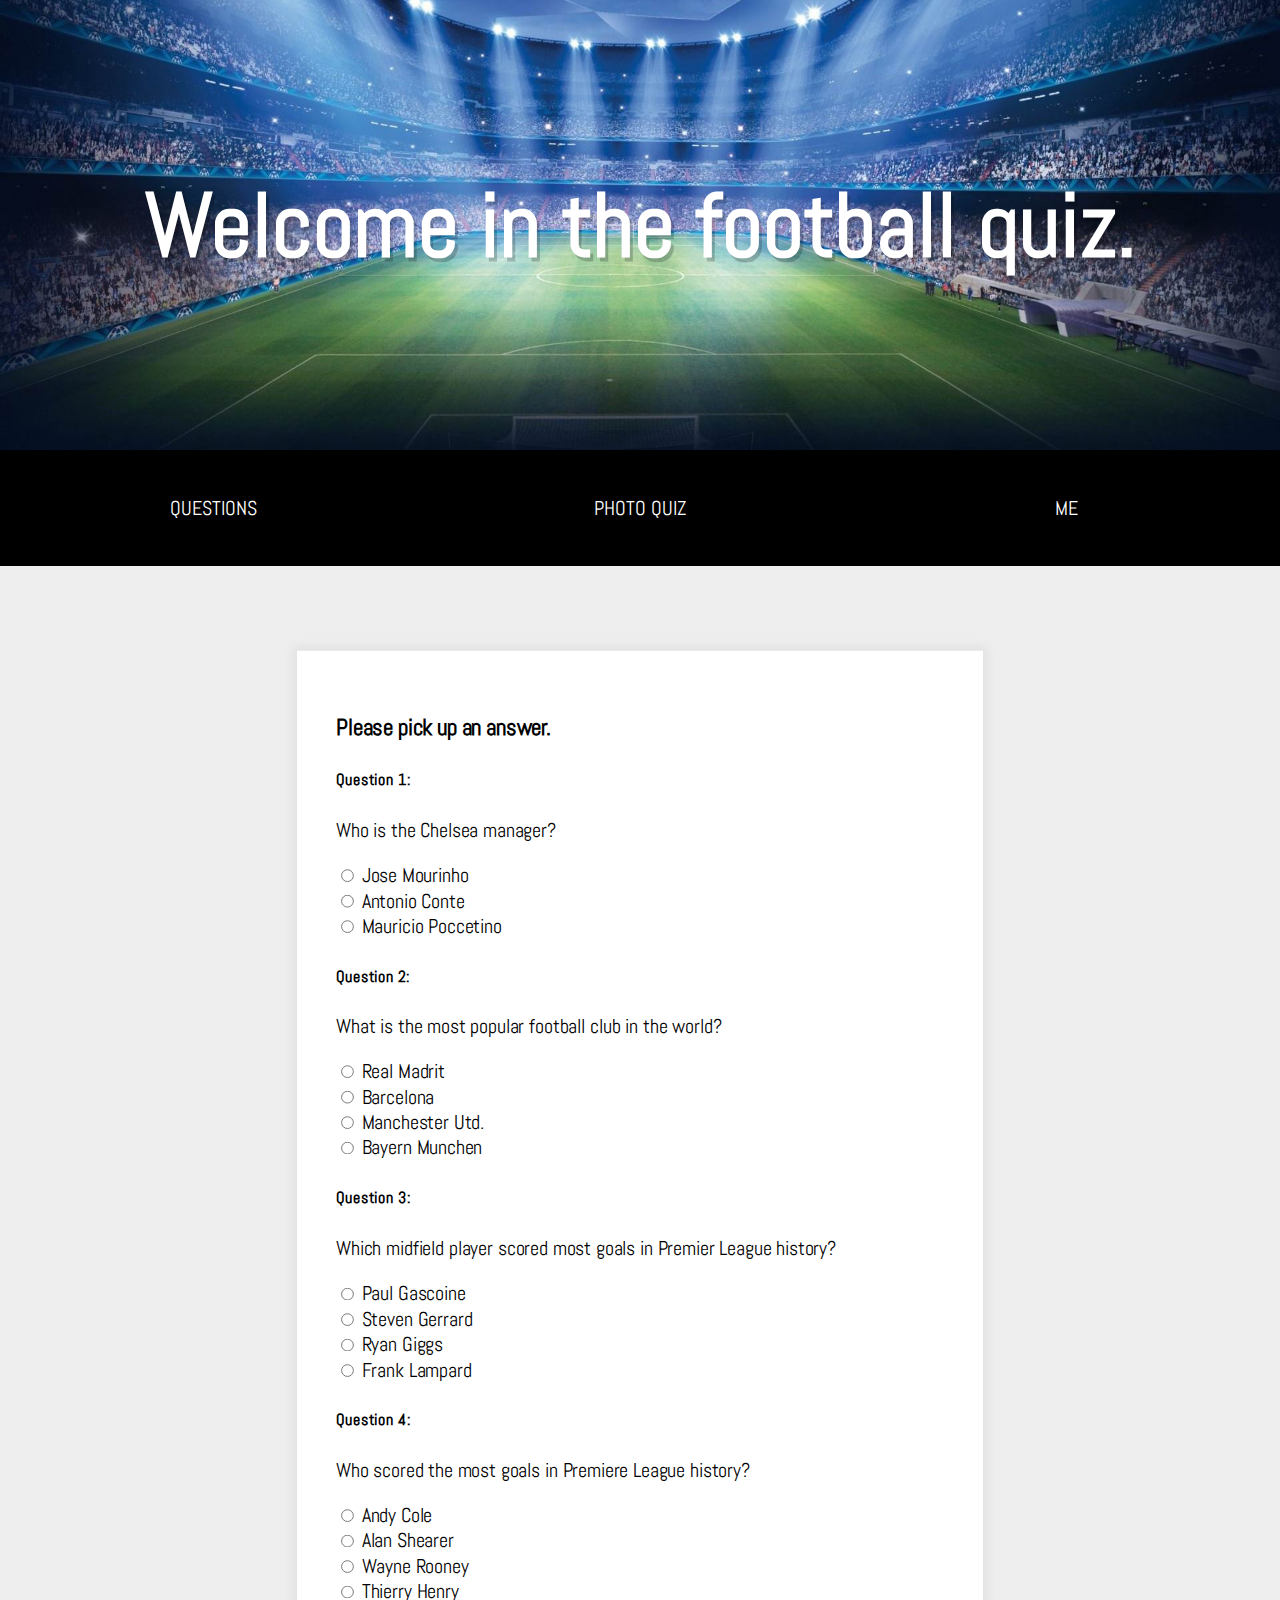
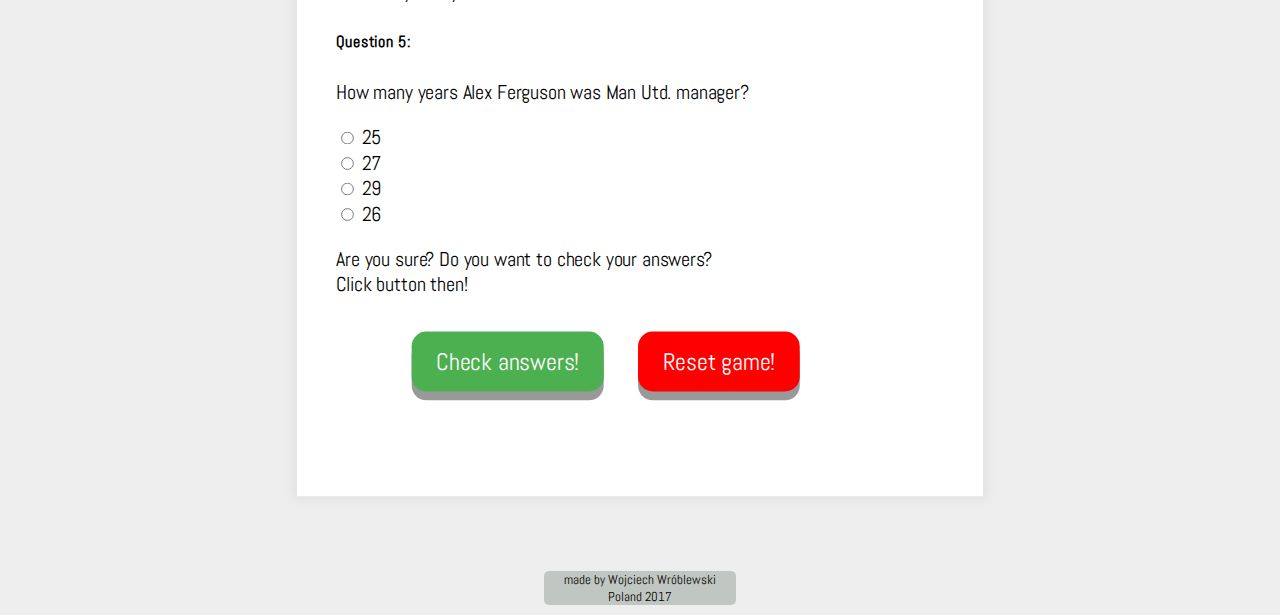
<file: src/questions/questions.html>
<!DOCTYPE html>
<html lang="en">

<head>
  <meta charset="UTF-8">
  <title>Football quiz</title>
  <link href="https://fonts.googleapis.com/css?family=Abel" rel="stylesheet">
  <link rel="stylesheet" href="../style.css">
</head>

<body>

  <header>
    <h1>Welcome in the football quiz.</h1>
  </header>

  <nav id="main">
    <ul>
      <li class="logo"><a href="../index.html">Quiz <br>home.</a></li>
      <li><a href="./questions.html">Questions</a></li>
      <li><a href="./../photo/photo.html">Photo quiz</a></li>
      <li><a href="https://www.linkedin.com/in/wojciech-wroblewski-ab904ba1/">Me</a></li>

    </ul>
  </nav>

  <div class="site-wrap">
    <div class='questions-header'>
      <h3>Please pick up an answer.</h3>
    </div>

    <div id="questions"></div>
    <!--div id='1'>
      <h5>Question 1:</h5>
      <p class='question'>Who is the Chelsea manager?</p>
      <form class='questions' action='Who is the Chelsea manager?'>
        <input type="radio" name="answer" value="Antonio Conte"> Antonio Conte<br>
        <input type="radio" name="answer" value="Jose Mourinho"> Jose Mourinho<br>
        <input type="radio" name="answer" value="Mauricio Poccetino"> Mauricio Poccetino
      </form>
    </div-->
    <p>Are you sure? Do you want to check your answers? <br> Click button then!</p>
    <button class="button" id="score-button">Check answers!</button>
    <button class="button" id="reset-button">Reset game!</button>
    <div id="score"></div>
    </br>
    </br>
  </div>
  <footer>made by Wojciech Wróblewski </br>
    Poland 2017</footer>
  <script src="script.js"></script>
</body>

</html>
</file>
<file: src/style.css>
html {
	box-sizing: border-box;
	background: #eeeeee;
	font-family: "Abel", sans-serif;
	font-size: 20px;
	font-weight: 200;
}
body {
	margin: 0;
}
*,
*:before,
*:after {
	box-sizing: inherit;
}

.site-wrap {
	max-width: 700px;
	margin: 70px auto;
	background: white;
	padding: 40px;
	text-align: justify;
	box-shadow: 0 0 10px 5px rgba(0, 0, 0, 0.05);
	transform: scale(0.98);
	transition: transform 0.5s;
}

body.fixed-nav .site-wrap {
	transform: scale(1);
}

header {
	text-align: center;
	height: 50vh;
	background: url("./images/grass.png") bottom center no-repeat;
	background-size: cover;
	display: flex;
	align-items: center;
	justify-content: center;
}

h1 {
	color: white;
	font-size: 7vw;
	text-shadow: 3px 4px 0 rgba(0, 0, 0, 0.2);
}

nav {
	background: black;
	top: 0;
	width: 100%;
	transition: all 0.5s;
	position: relative;
	z-index: 1;
}

body.fixed-nav nav {
	position: fixed;
	box-shadow: 0 5px 0 rgba(0, 0, 0, 0.1);
}

nav ul {
	margin: 0;
	padding: 0;
	list-style: none;
	display: flex;
}
img {
	max-width: 100%;
	margin: auto;
	display: block;
}
.img-question {
	max-width: 65%;
}
/* input {
	margin: auto;
	display: block;
} */

nav li {
	flex: 1;
	text-align: center;
	display: flex;
	justify-content: center;
	align-items: center;
}

li.logo {
	max-width: 0;
	overflow: hidden;
	background: white;
	transition: all 0.5s;
	font-weight: 600;
	font-size: 30px;
}

li.logo a {
	color: black;
}

.fixed-nav li.logo {
	max-width: 500px;
}

nav a {
	text-decoration: none;
	padding: 20px;
	display: inline-block;
	color: white;
	transition: all 0.2s;
	text-transform: uppercase;
}
footer {
	/*background: #333;*/
	bottom: 0;
	font-size: 13px;
	position: relative;
	width: 100%;
	z-index: 990;
	text-align: center;
}
.button {
	display: inline-block;
	padding: 15px 25px;
	font-size: 24px;
	font-family: "Abel", sans-serif;
	cursor: pointer;
	text-align: center;
	text-decoration: none;
	outline: none;
	color: #fff;
	background-color: #4caf50;
	border: none;
	border-radius: 15px;
	box-shadow: 0 9px #999;
	margin: 15px;
	left: 10%;
	position: relative;
	/*transform: translate(-50%, -50%);
	/*top: 0;
	/* bring your own prefixes 
	transform: translate(-50%, -50%); */
}

.button:hover {
	background-color: #3e8e41;
}

.button:active {
	background-color: #3e8e41;
	box-shadow: 0 5px #666;
	transform: translateY(4px);
}
.button#reset-button {
	background-color: red;
}
footer {
	position: relative;
	margin: auto;
	bottom: 10px;
	max-width: 15%;
	/*max-height: 50px; /* Height of the footer */
	background: #c0c6c1;
	text-align: center;
	border-radius: 5px;
}
input[type="text"] {
	font-size: 20px;
	font-family: "Abel", sans-serif;
	font-weight: 150;
}
</file>
